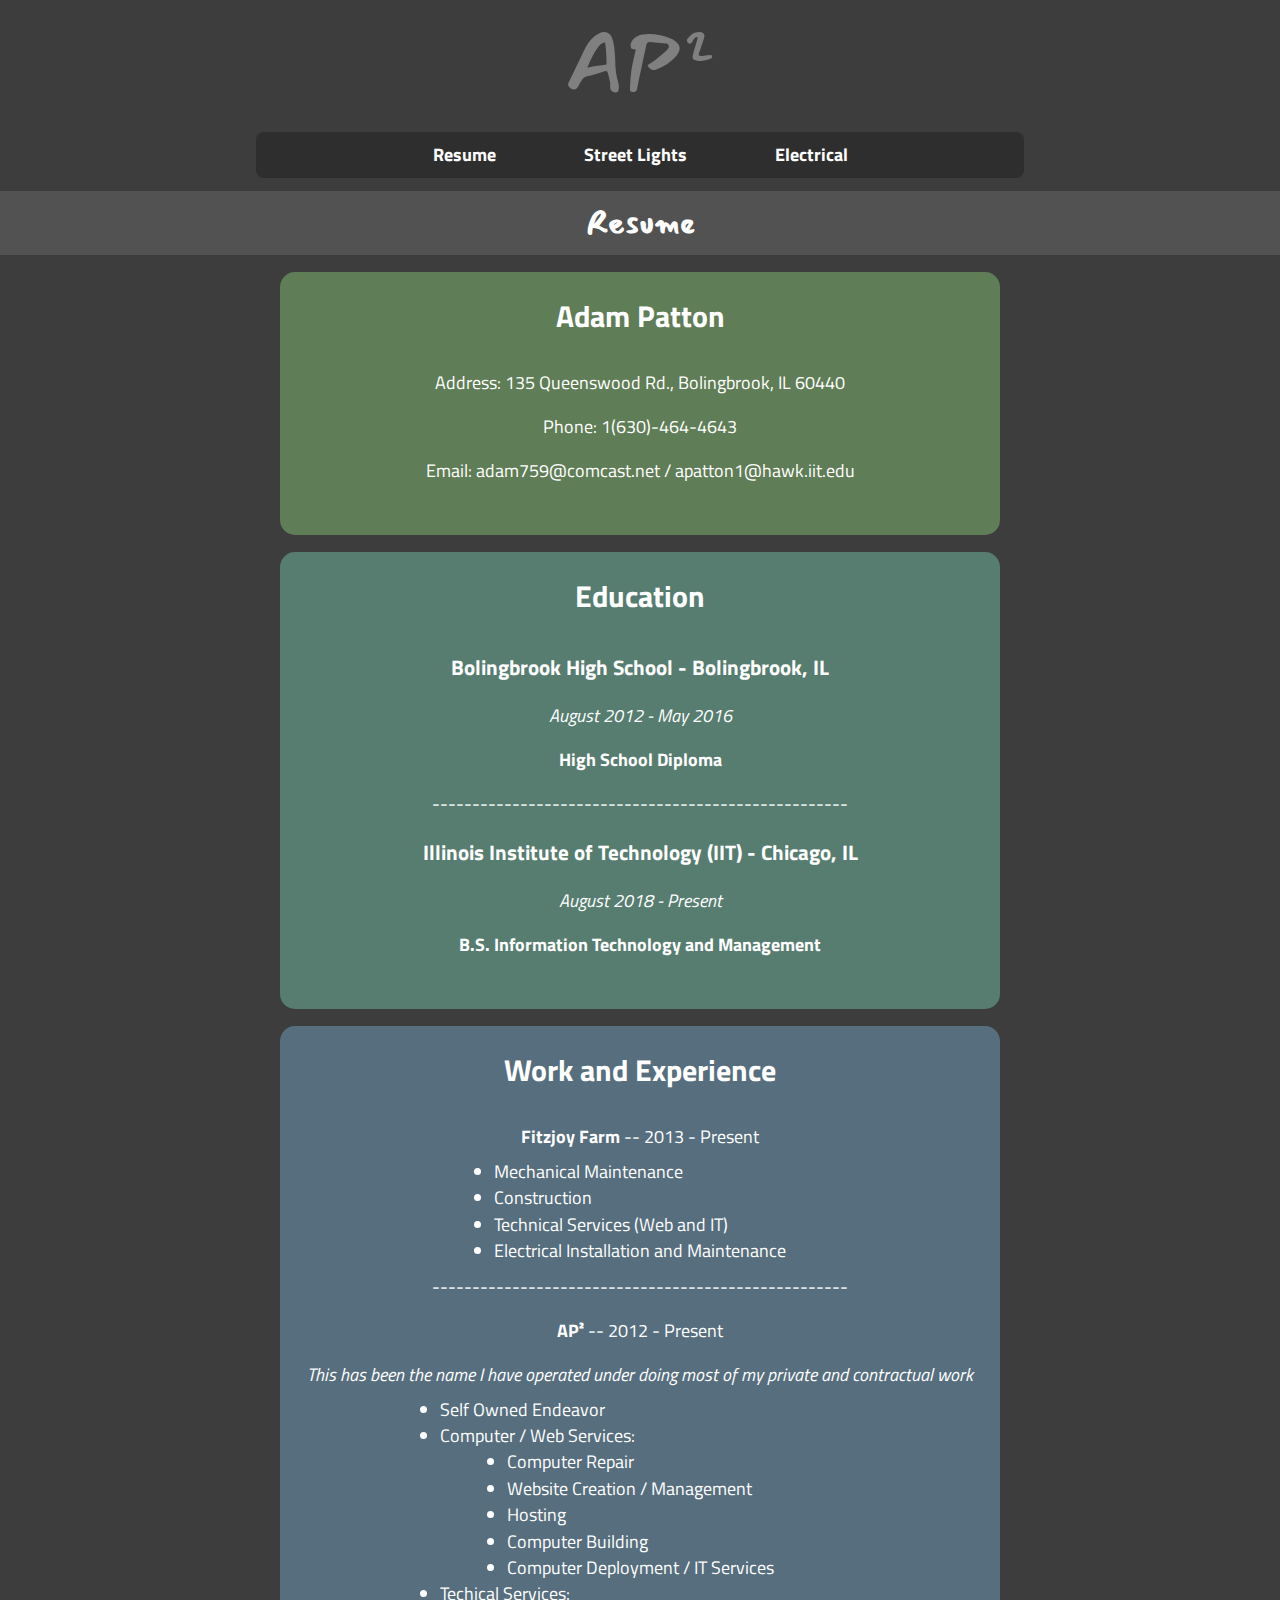
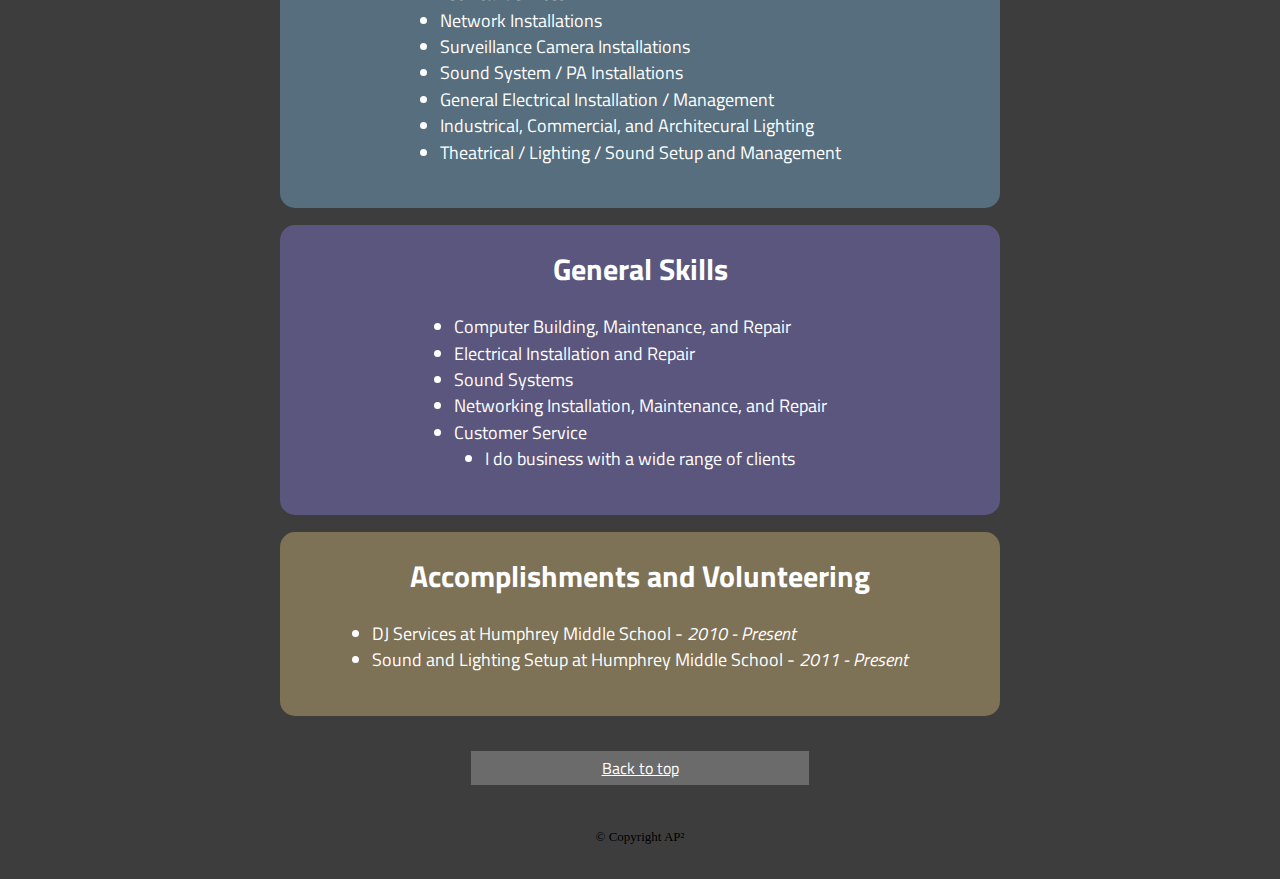
<file: index.html>
<!DOCTYPE html>
<html lang="en">

<head>
    <meta charset="UTF-8">
    <title>Home - Resume</title>
    <link rel="stylesheet" type="text/css" href="css/reset.css">
    <link rel="stylesheet" type="text/css" href="css/style.css">
</head>

<body>
    <a id="top"></a>
    <header>
    <p class="top-banner">AP&sup2;</p>
        <nav>
            <ul>
                <li><a href="index.html">Resume</a></li>
                <li><a href="streetlights.html">Street Lights</a></li>
                <li><a href="electricalinfo.html">Electrical</a></li>
            </ul>
        </nav>
    </header>
    <main>
        <h1 class="topic-head">Resume</h1>
        <div class="resumebody">
            <div class="resume info">
                <h2>Adam Patton</h2>

                <p>Address: 135 Queenswood Rd., Bolingbrook, IL 60440</p>
                <p>Phone: 1(630)-464-4643</p>
                <p>Email: adam759@comcast.net / apatton1@hawk.iit.edu</p>
            </div>

            <div class="resume education">
                <h2>Education</h2>
                <h3>Bolingbrook High School - Bolingbrook, IL</h3>
                <p><em>August 2012 - May 2016</em></p>
                <p><strong>High School Diploma</strong></p>

                <p>----------------------------------------------------</p>

                <h3>Illinois Institute of Technology (IIT) - Chicago, IL</h3>
                <p><em>August 2018 - Present</em></p>
                <p><strong> B.S. Information Technology and Management</strong></p>
            </div>

            <div class="resume experience">
                <h2>Work and Experience</h2>
                <p><strong>Fitzjoy Farm</strong> -- 2013 - Present</p>
                <ul>
                    <li>Mechanical Maintenance</li>
                    <li>Construction</li>
                    <li>Technical Services (Web and IT)</li>
                    <li>Electrical Installation and Maintenance</li>
                </ul>

                <p>----------------------------------------------------</p>

                <p><strong>AP&sup2;</strong> -- 2012 - Present</p>
                <p><em>This has been the name I have operated under doing most of my private and contractual work</em></p>
                <ul>
                    <li>Self Owned Endeavor</li>
                    <li>Computer / Web Services:
                        <ul>
                            <li>Computer Repair</li>
                            <li>Website Creation / Management</li>
                            <li>Hosting</li>
                            <li>Computer Building</li>
                            <li>Computer Deployment / IT Services</li>
                        </ul>
                    </li>
                    <li>Techical Services:
                        <ul>
                            <li>Network Installations</li>
                            <li>Surveillance Camera Installations</li>
                            <li>Sound System / PA Installations</li>
                            <li>General Electrical Installation / Management</li>
                            <li>Industrical, Commercial, and Architecural Lighting</li>
                            <li>Theatrical / Lighting / Sound Setup and Management</li>
                        </ul>
                    </li>
                </ul>
            </div>

            <div class="resume skills">
                <h2>General Skills</h2>
                <ul>
                    <li>Computer Building, Maintenance, and Repair</li>
                    <li>Electrical Installation and Repair</li>
                    <li>Sound Systems</li>
                    <li>Networking Installation, Maintenance, and Repair</li>
                    <li>Customer Service
                        <ul>
                            <li>I do business with a wide range of clients</li>
                        </ul>
                    </li>
                </ul>
            </div>

            <div class="resume accomplishments">
                <h2>Accomplishments and Volunteering</h2>
                <ul>
                    <li>DJ Services at Humphrey Middle School - <em>2010 - Present</em></li>
                    <li>Sound and Lighting Setup at Humphrey Middle School - <em>2011 - Present</em></li>
                </ul>
            </div>
        </div>
    </main>

    <footer>
        <a class="toplink" href="#top">Back to top</a>
        <p class="copyright">&copy; Copyright AP&sup2;</p>
    </footer>
</body>

</html>
</file>
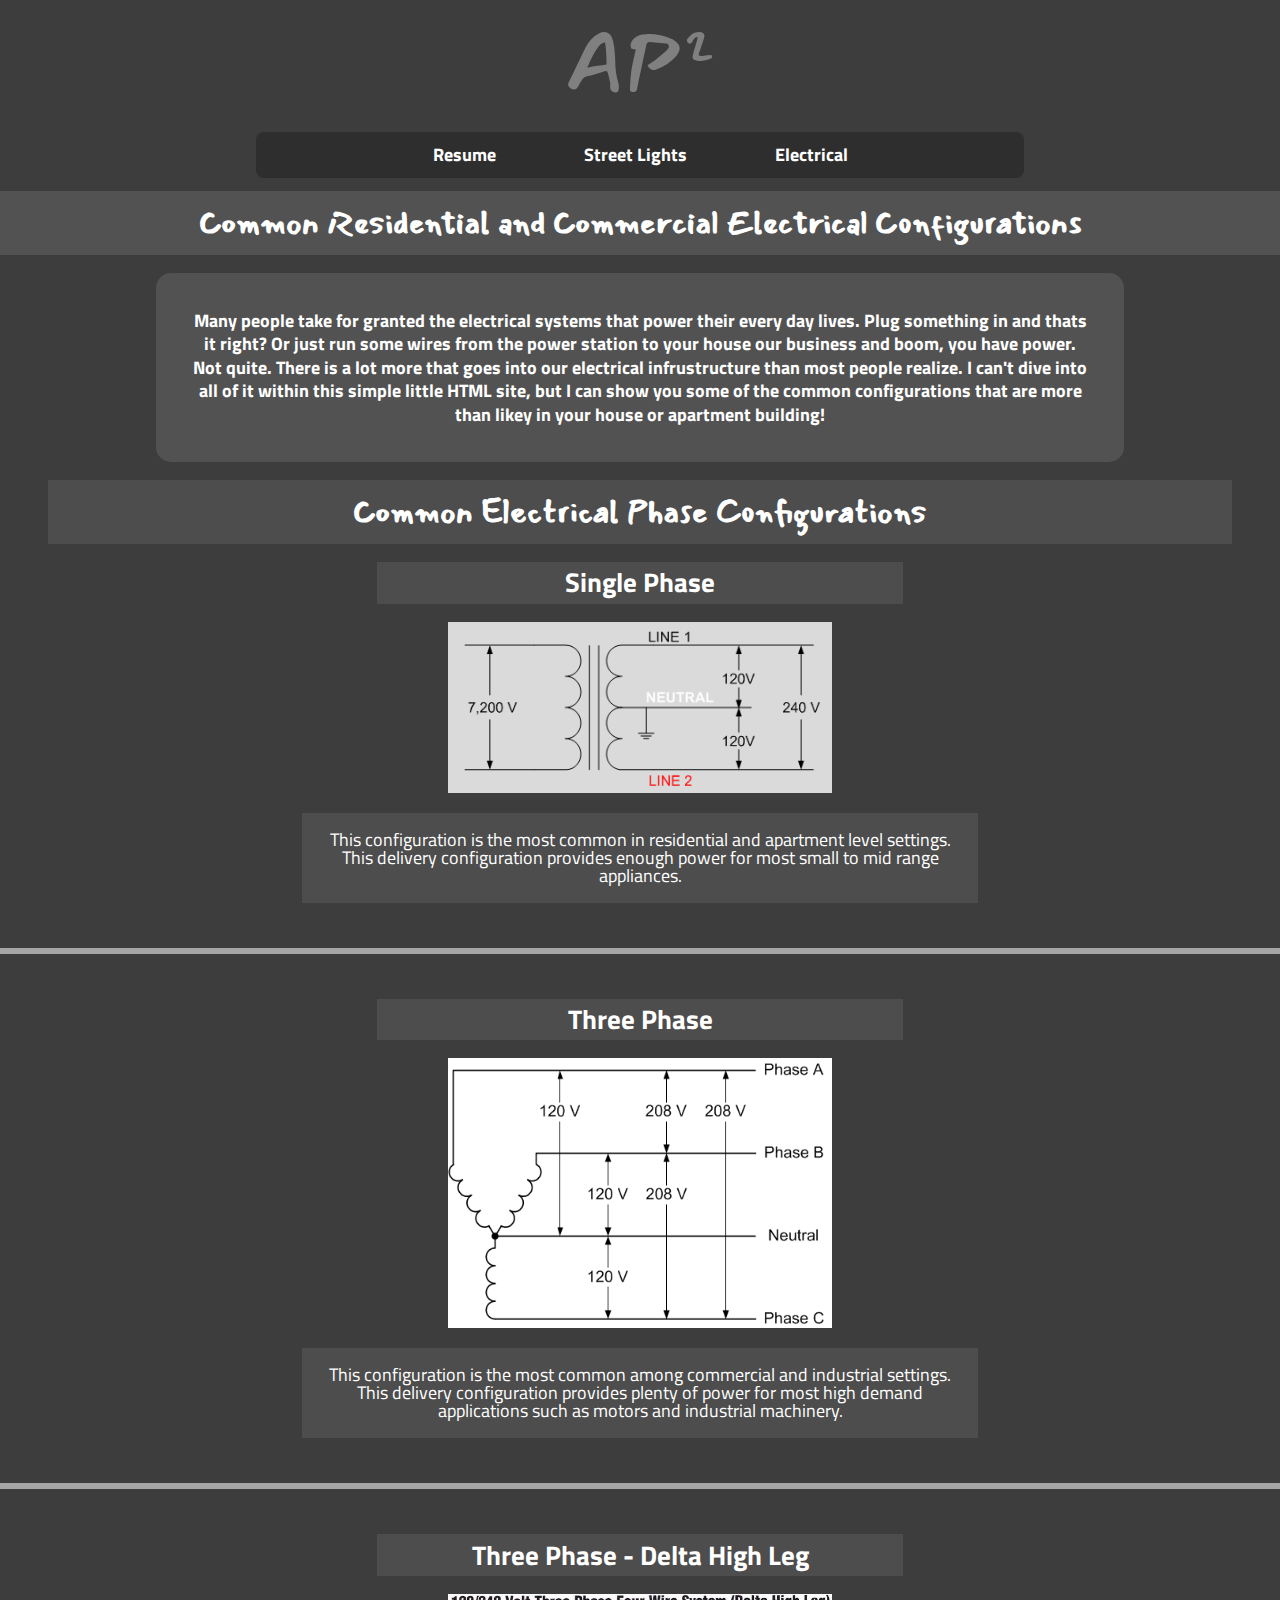
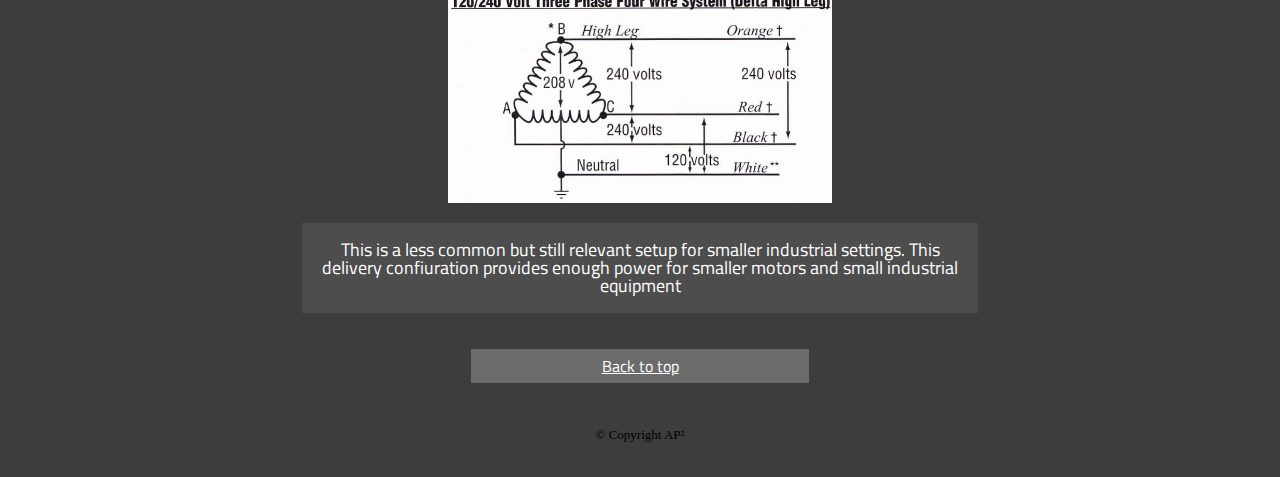
<file: electricalinfo.html>
<!DOCTYPE html>
<html lang="en">

<head>
    <meta charset="UTF-8">
    <title>Home - About Me</title>
    <link rel="stylesheet" type="text/css" href="css/reset.css">
    <link rel="stylesheet" type="text/css" href="css/style.css">
</head>

<body>
    <a id="top"></a>
    <header>
        <p class="top-banner">AP&sup2;</p>
        <nav>
            <ul>
                <li><a href="index.html">Resume</a></li>
                <li><a href="streetlights.html">Street Lights</a></li>
                <li><a href="electricalinfo.html">Electrical</a></li>
            </ul>
        </nav>
    </header>

    <main>
        <h1 class="topic-head">Common Residential and Commercial Electrical Configurations</h1>
        <p class="topic-info">Many people take for granted the electrical systems that power their every day lives. Plug something in and thats it right? Or just run some wires from the power station to your house our business and boom, you have power. Not quite. There is a lot more that goes into our electrical infrustructure than most people realize. I can't dive into all of it within this simple little HTML site, but I can show you some of the common configurations that are more than likey in your house or apartment building!</p>

        <h1 class="topic-subhead">Common Electrical Phase Configurations</h1>

        <div id="electricalbody">

            <h2 class="topic-subhead2">Single Phase</h2>
            <img src="images/electrical/singlephase-1.gif" alt="Single Phase Transformer Diagram" class="elec-img">
            <p class="topic-desc">This configuration is the most common in residential and apartment level settings. This delivery configuration provides enough power for most small to mid range appliances.</p>

            <hr>

            <h2 class="topic-subhead2">Three Phase</h2>
            <img src="images/electrical/3phasestandard.png" alt="Standard Three Phase Transformer Diagram" class="elec-img">
            <p class="topic-desc">This configuration is the most common among commercial and industrial settings. This delivery configuration provides plenty of power for most high demand applications such as motors and industrial machinery.</p>

            <hr>

            <h2 class="topic-subhead2">Three Phase - Delta High Leg</h2>
            <img src="images/electrical/3phasehighleg.jpg" alt="High Leg Three Phase Transformer Diagram" class="elec-img">
            <p class="topic-desc">This is a less common but still relevant setup for smaller industrial settings. This delivery confiuration provides enough power for smaller motors and small industrial equipment</p>

        </div>
    </main>
    <footer>
        <a class="toplink" href="#top">Back to top</a>
        <p class="copyright">&copy; Copyright AP&sup2;</p>
    </footer>
</body>

</html>
</file>
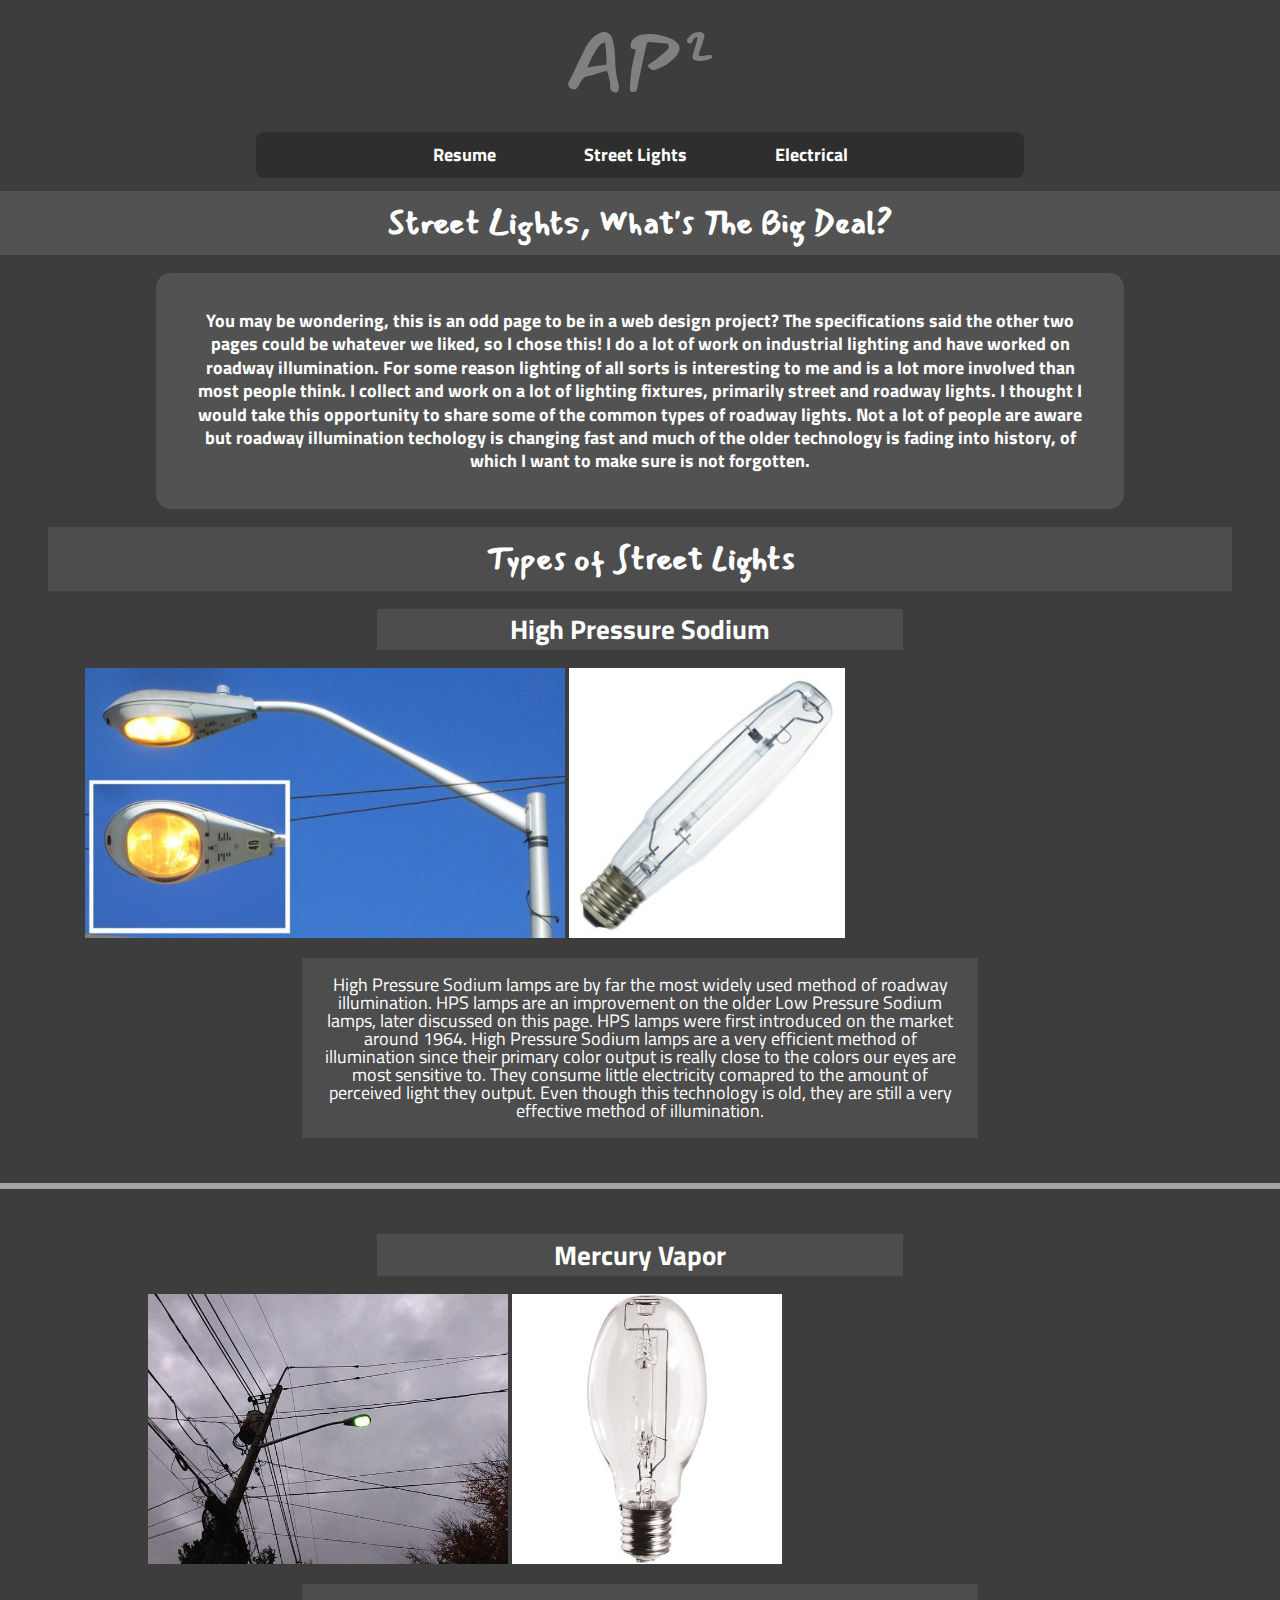
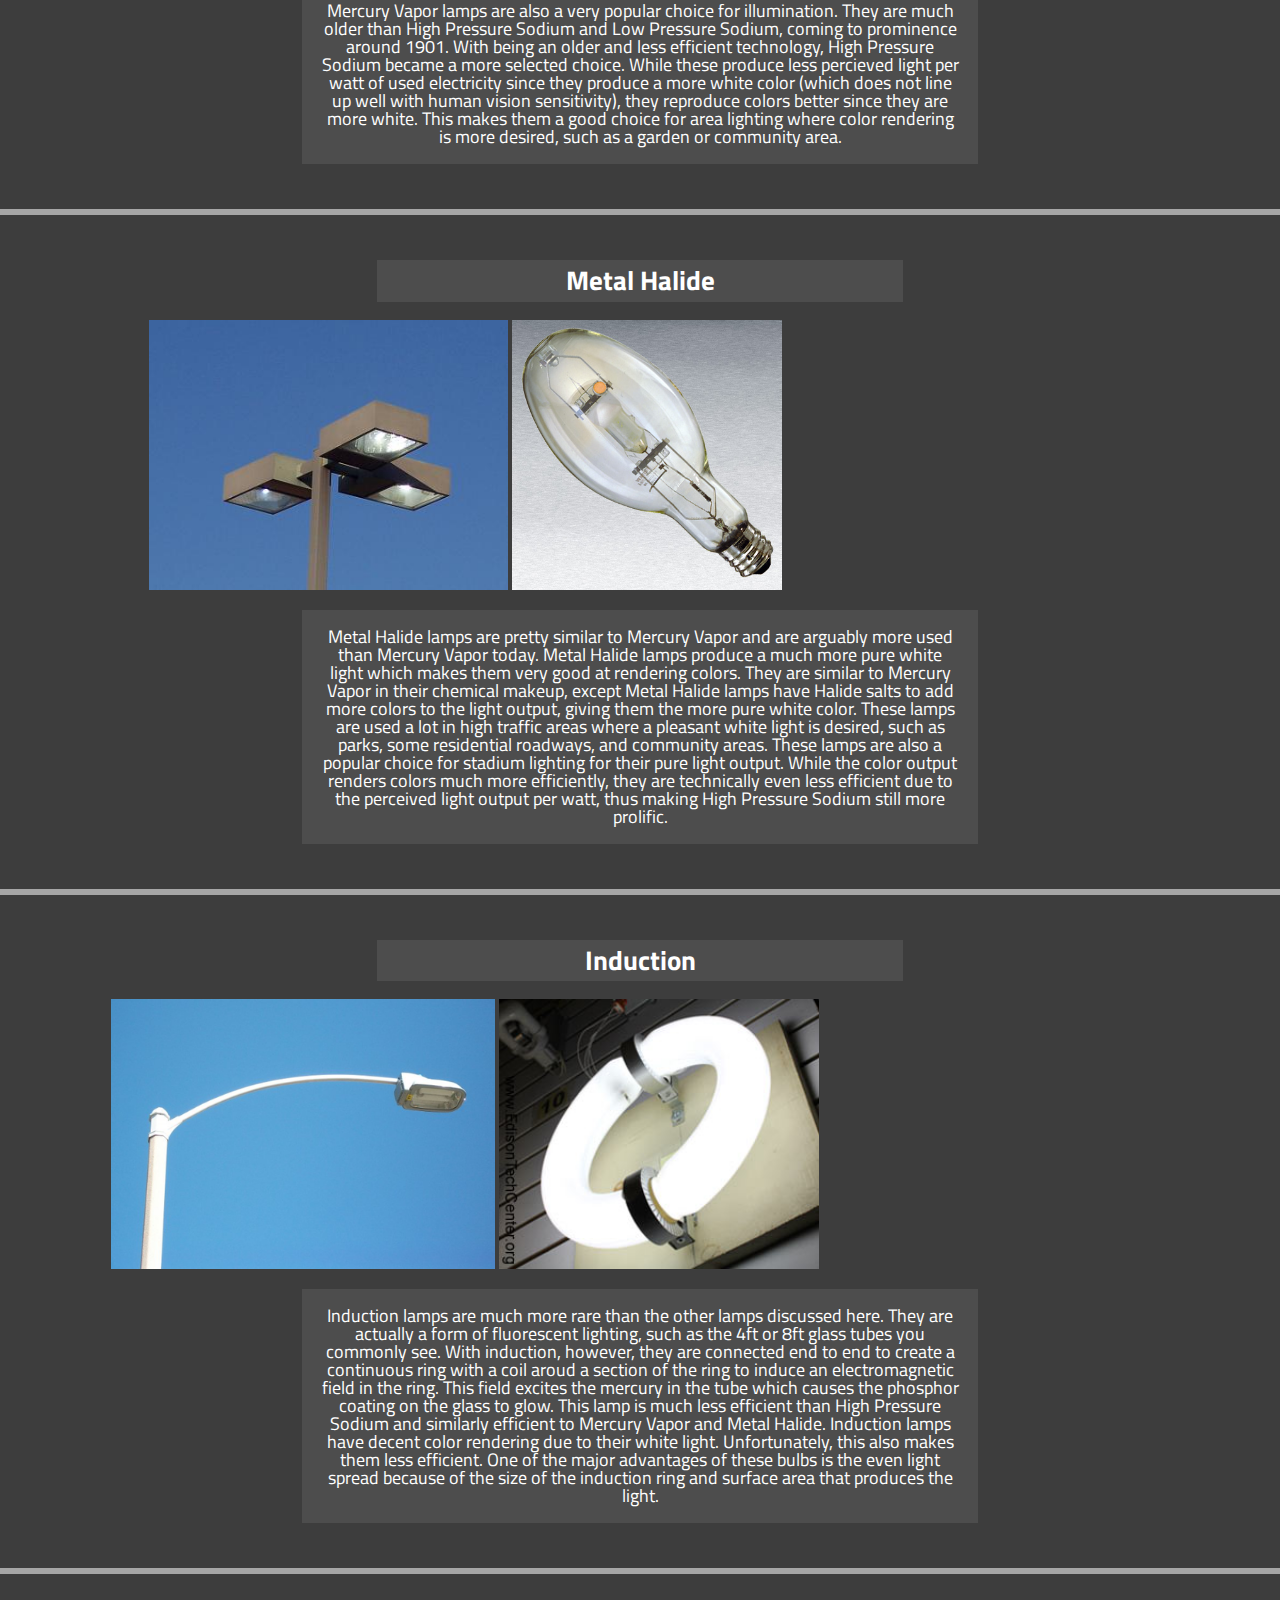
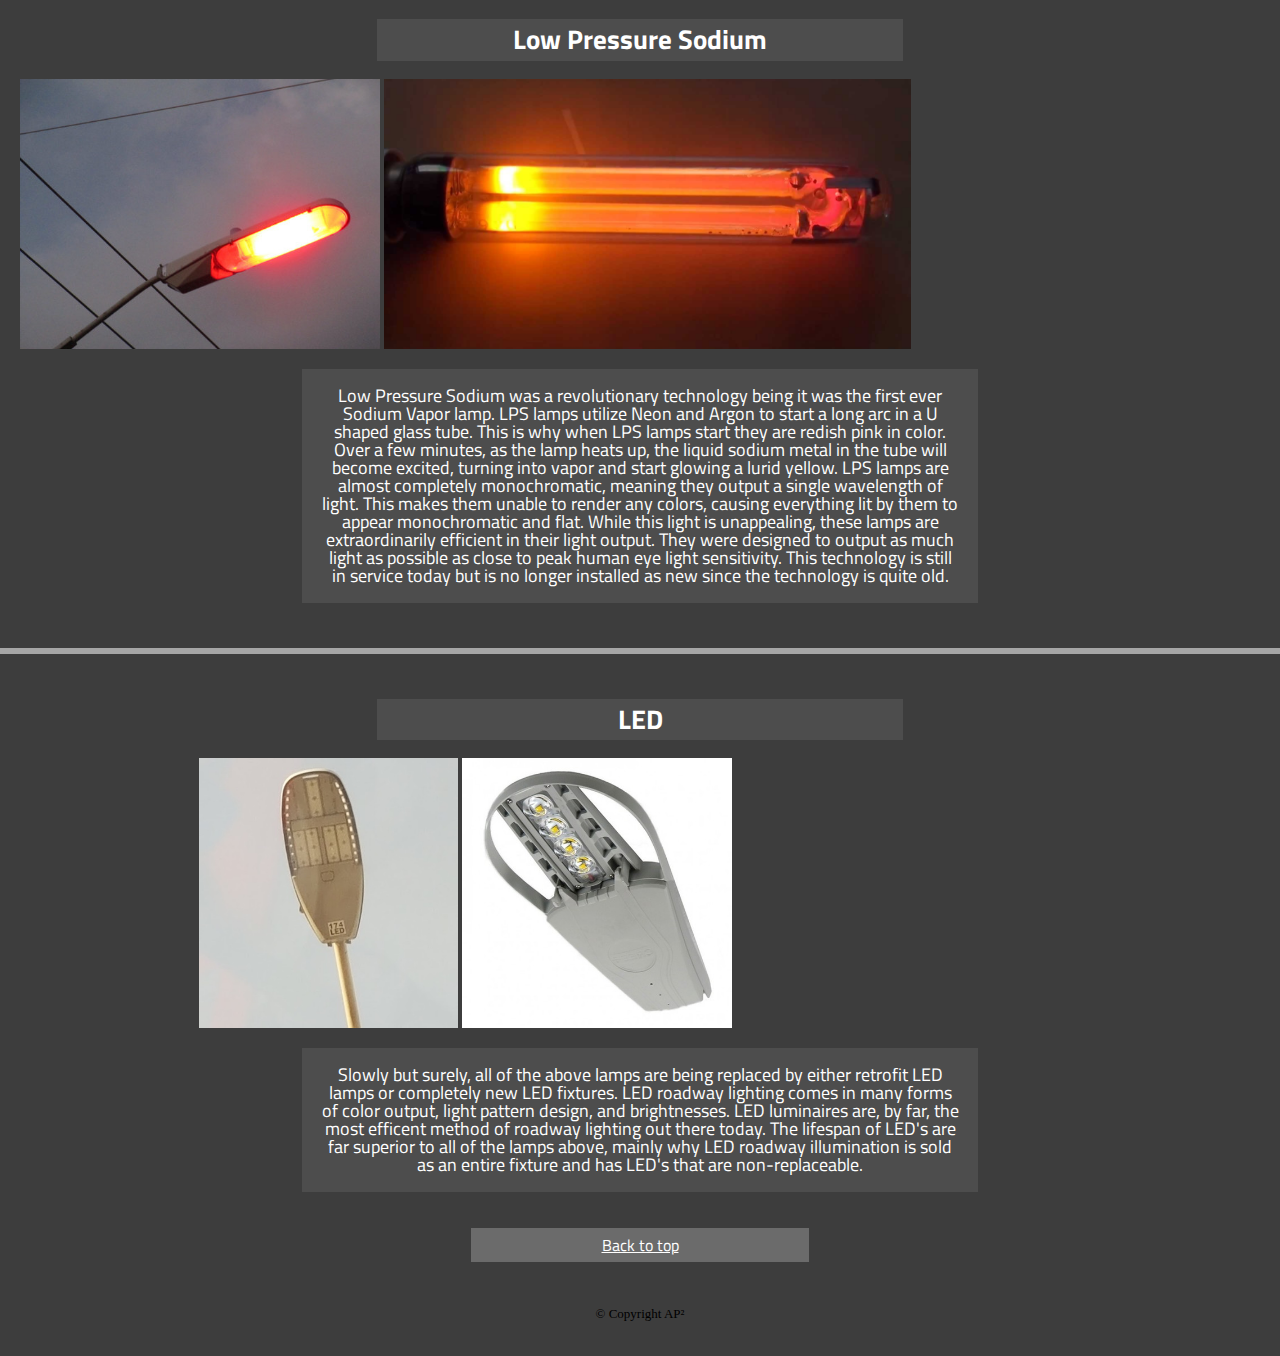
<file: streetlights.html>
<!DOCTYPE html>
<html lang="en">

<head>
    <meta charset="UTF-8">
    <title>Street Light Gallery</title>
    <link rel="stylesheet" type="text/css" href="css/reset.css">
    <link rel="stylesheet" type="text/css" href="css/style.css">
</head>

<body>
    <a id="top"></a>
    <header>
        <p class="top-banner">AP&sup2;</p>
        <nav>
            <ul>
                <li><a href="index.html">Resume</a></li>
                <li><a href="streetlights.html">Street Lights</a></li>
                <li><a href="electricalinfo.html">Electrical</a></li>
            </ul>
        </nav>
    </header>

    <main>
        <h1 class="topic-head">Street Lights, What's The Big Deal?</h1>
        <p class="topic-info">You may be wondering, this is an odd page to be in a web design project? The specifications said the other two pages could be whatever we liked, so I chose this! I do a lot of work on industrial lighting and have worked on roadway illumination. For some reason lighting of all sorts is interesting to me and is a lot more involved than most people think. I collect and work on a lot of lighting fixtures, primarily street and roadway lights. I thought I would take this opportunity to share some of the common types of roadway lights. Not a lot of people are aware but roadway illumination techology is changing fast and much of the older technology is fading into history, of which I want to make sure is not forgotten.</p>

        <h1 class="topic-subhead">Types of Street Lights</h1>

        <div id="lamps">
            <h2 class="topic-subhead2">High Pressure Sodium</h2>
            <img src="images/streetlights/hps-1.jpg" alt="High Pressure Sodium Fixture - GE M400A1" class="sl-img">
            <img src="images/streetlights/hps-2.jpg" alt="High Pressure Sodium Lamp" class="sl-img">
            <iframe src="https://www.youtube.com/embed/aKC_CxnfMTo" class="sl-iframe"></iframe>
            <p class="topic-desc">High Pressure Sodium lamps are by far the most widely used method of roadway illumination. HPS lamps are an improvement on the older Low Pressure Sodium lamps, later discussed on this page. HPS lamps were first introduced on the market around 1964. High Pressure Sodium lamps are a very efficient method of illumination since their primary color output is really close to the colors our eyes are most sensitive to. They consume little electricity comapred to the amount of perceived light they output. Even though this technology is old, they are still a very effective method of illumination.</p>

            <hr>

            <h2 class="topic-subhead2">Mercury Vapor</h2>
            <img src="images/streetlights/mv-1.jpg" alt="Mercury Vapor Fixture" class="sl-img">
            <img src="images/streetlights/mv-2.jpeg" alt="Mercury Vapor Lamp" class="sl-img">
            <iframe src="https://www.youtube.com/embed/CRKBZqM0qbs" class="sl-iframe"></iframe>
            <p class="topic-desc">Mercury Vapor lamps are also a very popular choice for illumination. They are much older than High Pressure Sodium and Low Pressure Sodium, coming to prominence around 1901. With being an older and less efficient technology, High Pressure Sodium became a more selected choice. While these produce less percieved light per watt of used electricity since they produce a more white color (which does not line up well with human vision sensitivity), they reproduce colors better since they are more white. This makes them a good choice for area lighting where color rendering is more desired, such as a garden or community area.</p>

            <hr>

            <h2 class="topic-subhead2">Metal Halide</h2>
            <img src="images/streetlights/mh-1.jpg" alt="Metal Halide Fixture" class="sl-img">
            <img src="images/streetlights/mh-2.jpg" alt="Metal Halide Lamp" class="sl-img">
            <iframe src="https://www.youtube.com/embed/jFI4RjGJ-Io" class="sl-iframe"></iframe>
            <p class="topic-desc">Metal Halide lamps are pretty similar to Mercury Vapor and are arguably more used than Mercury Vapor today. Metal Halide lamps produce a much more pure white light which makes them very good at rendering colors. They are similar to Mercury Vapor in their chemical makeup, except Metal Halide lamps have Halide salts to add more colors to the light output, giving them the more pure white color. These lamps are used a lot in high traffic areas where a pleasant white light is desired, such as parks, some residential roadways, and community areas. These lamps are also a popular choice for stadium lighting for their pure light output. While the color output renders colors much more efficiently, they are technically even less efficient due to the perceived light output per watt, thus making High Pressure Sodium still more prolific.</p>

            <hr>

            <h2 class="topic-subhead2">Induction</h2>
            <img src="images/streetlights/in-1.png" alt="Induction Fixture" class="sl-img">
            <img src="images/streetlights/in-2.jpg" alt="Induction Lamp" class="sl-img">
            <iframe src="https://www.youtube.com/embed/RlUANzO8h3c?t=1m57s" class="sl-iframe"></iframe>
            <p class="topic-desc">Induction lamps are much more rare than the other lamps discussed here. They are actually a form of fluorescent lighting, such as the 4ft or 8ft glass tubes you commonly see. With induction, however, they are connected end to end to create a continuous ring with a coil aroud a section of the ring to induce an electromagnetic field in the ring. This field excites the mercury in the tube which causes the phosphor coating on the glass to glow. This lamp is much less efficient than High Pressure Sodium and similarly efficient to Mercury Vapor and Metal Halide. Induction lamps have decent color rendering due to their white light. Unfortunately, this also makes them less efficient. One of the major advantages of these bulbs is the even light spread because of the size of the induction ring and surface area that produces the light.</p>

            <hr>

            <h2 class="topic-subhead2">Low Pressure Sodium</h2>
            <img src="images/streetlights/lps-1.jpg" alt="Low Pressure Sodium Fixture" class="sl-img">
            <img src="images/streetlights/lps-2.png" alt="Low Pressure Sodium Lamp" class="sl-img">
            <iframe src="https://www.youtube.com/embed/xe_OM_REphY" class="sl-iframe"></iframe>
            <p class="topic-desc">Low Pressure Sodium was a revolutionary technology being it was the first ever Sodium Vapor lamp. LPS lamps utilize Neon and Argon to start a long arc in a U shaped glass tube. This is why when LPS lamps start they are redish pink in color. Over a few minutes, as the lamp heats up, the liquid sodium metal in the tube will become excited, turning into vapor and start glowing a lurid yellow. LPS lamps are almost completely monochromatic, meaning they output a single wavelength of light. This makes them unable to render any colors, causing everything lit by them to appear monochromatic and flat. While this light is unappealing, these lamps are extraordinarily efficient in their light output. They were designed to output as much light as possible as close to peak human eye light sensitivity. This technology is still in service today but is no longer installed as new since the technology is quite old.</p>

            <hr>

            <h2 class="topic-subhead2">LED</h2>
            <img src="images/streetlights/LED-1.jpg" alt="LED Fixture" class="sl-img">
            <img src="images/streetlights/LED-2.jpg" alt="LED Fixture" class="sl-img">
            <iframe src="https://www.youtube.com/embed/7PBPk1ZfJVU" class="sl-iframe"></iframe>
            <p class="topic-desc">Slowly but surely, all of the above lamps are being replaced by either retrofit LED lamps or completely new LED fixtures. LED roadway lighting comes in many forms of color output, light pattern design, and brightnesses. LED luminaires are, by far, the most efficent method of roadway lighting out there today. The lifespan of LED's are far superior to all of the lamps above, mainly why LED roadway illumination is sold as an entire fixture and has LED's that are non-replaceable.</p>
        </div>
    </main>
    <footer>
        <a class="toplink" href="#top">Back to top</a>
        <p class="copyright">&copy; Copyright AP&sup2;</p>
    </footer>
</body>

</html>
</file>
<file: css/style.css>
@import url('https://fonts.googleapis.com/css?family=Mansalva|Titillium+Web&display=swap');
/*Start Global CSS*/
/*Main Elements*/
 body {
     text-align: center;
     color: white;
     background: #3d3d3d;
     font-family: "Titillium Web";
}
 h1 {
     font-size: 200%;
     margin: 0 auto;
     margin-top: 1%;
     padding: 0.5em;
     font-weight: bold;
}
 h2 {
     font-size: 170%;
     margin: 0 auto;
     padding: 0.8vh;
     font-weight: bold;
}
 h3 {
     font-size: 120%;
     margin: 0 auto;
     font-weight: bold;
}
 em {
     font-style: italic;
}
 strong {
     font-weight: bold;
}
 .top-banner {
     font-size: 62pt;
     font-family: "Mansalva";
     color: grey;
     margin: 0 auto;
     margin-top: 0.3em;
     margin-bottom: 0.3em;
}
 hr {
     border: 3px solid #a6a6a6;
     margin: 5vh 0 5vh 0;
}
/*Navigation*/
 nav {
     display: inline;
}
 nav ul {
     list-style-type: none;
     margin: 0 auto;
     padding: 0;
     width: 60%;
     background-color: #2e2e2e;
     border-radius: 8px;
}
 nav li {
     display: inline-block;
}
 nav li a {
     display: block;
     color: white;
     text-align: center;
     padding: 14px 42px;
     text-decoration: none;
     font-size: large;
     font-weight: bold;
}
 nav li a:hover {
     background-color: #0f0f0f;
}
/*Page Footer Elements*/
 .toplink {
     display: inline-block;
     background: #6b6b6b;
     width: 25%;
     margin: 0 auto;
     margin-top: 2vh;
     padding: 1vh;
     color: white;
}
 .toplink:hover {
     background-color: #0f0f0f;
}
 .copyright {
     font-family: "Verdana";
     color: black;
     font-size: small;
     margin: 0 auto;
     margin-top: 5vh;
     margin-bottom: 4vh;
}
/*Topic Headlines*/
 .topic-head {
     background: #525252;
     font-family: "Mansalva";
}
/*Topic Info Blocks*/
 .topic-info {
     font-size: large;
     margin: 0 auto;
     margin-top: 2vh;
     border-radius: 15px;
     padding: 2em;
     width: 70vw;
     background-color: #525252;
     font-weight: bold;
     line-height: 1.3;
}
/*Topic Subheadlines*/
 .topic-subhead {
     margin: 0 auto;
     margin-top: 2vh;
     margin-bottom: 2vh;
     background: #4d4d4d;
     font-family: "Mansalva";
     width: 90%;
}
 .topic-subhead2 {
     margin: 0 auto;
     margin-top: 2vh;
     margin-bottom: 2vh;
     background: #4d4d4d;
     width: 40%;
}
/*Topic Subdescriptions*/
 .topic-desc {
     margin: 0 auto;
     margin-top: 2vh;
     margin-bottom: 2vh;
     background: #4d4d4d;
     padding: 2vh;
     width: 50vw;
     font-size: large;
}
/*End Global CSS*/
/*Start Individual Pages*/
/*Resume Page*/
 .resumebody {
     font-size: 110%;
     line-height: 2.5;
}
 .resumebody ul {
     list-style: disc outside none;
     display: table;
     margin: 0 auto;
}
 .resumebody ul li {
     text-align: left;
     line-height: 1.5;
}
 .resume {
     margin: 0 auto;
     margin-top: 17px;
     margin-bottom: 17px;
     border-radius: 15px;
     padding: 10px;
     padding-top:0px;
     padding-bottom: 42px;
     width: 700px;
}
 .resume.info {
     background: #5f7d56;
}
 .resume.education {
     background: #567d6f;
}
 .resume.experience {
     background: #566e7d;
}
 .resume.skills {
     background: #5a567d;
}
 .resume.accomplishments {
     background: #7d7156;
}
/*Electrical Page*/
 .elec-img {
     width: 30%;
}
/*Street Light Page*/
 .sl-img {
     height: 30vh;
     margin: 0 auto;
}
 .sl-iframe {
     height: 30vh;
     width: 27%;
     margin: 0 auto;
     vertical-align: bottom;
     border: 0;
}
/*I kept these syles inside this main css file since there was not a lot. It would be more costly with regard to resources to make separate files for such a small amount of styling, based on my research.*/
</file>
